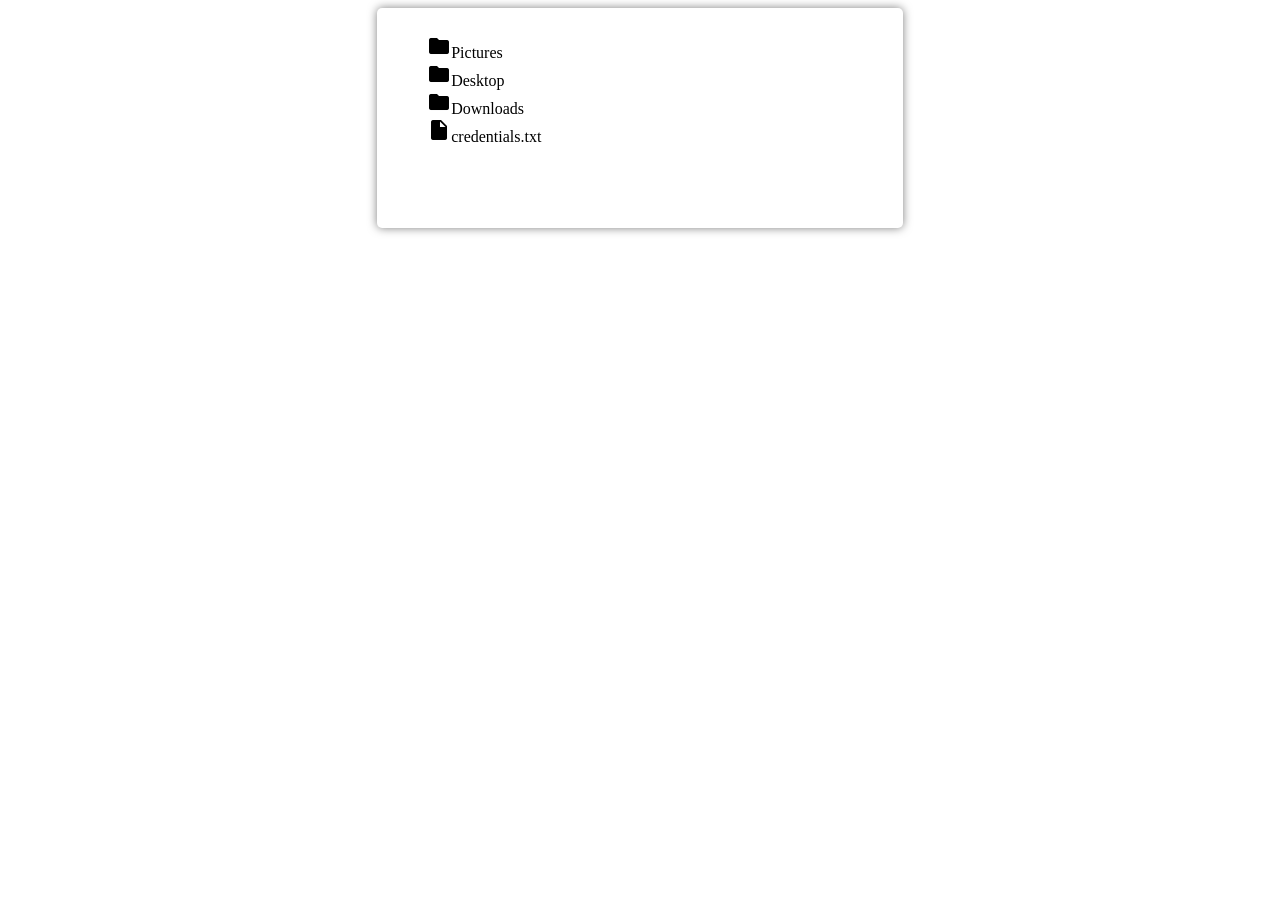
<file: HomeWork11/index.html>
<!-- DO NOT MODIFY THIS FILE -->
<!DOCTYPE html>
<html lang="en">
<head>
  <meta charset="UTF-8">
  <title>Homework 11 - DOM</title>
  <link rel="stylesheet" href="material-icons/material-icons.css">
  <link rel="stylesheet" href="styles.css">
</head>
<body>
  <div id="root"></div>

  <script src="./app.js"></script>
</body>
</html>
</file>
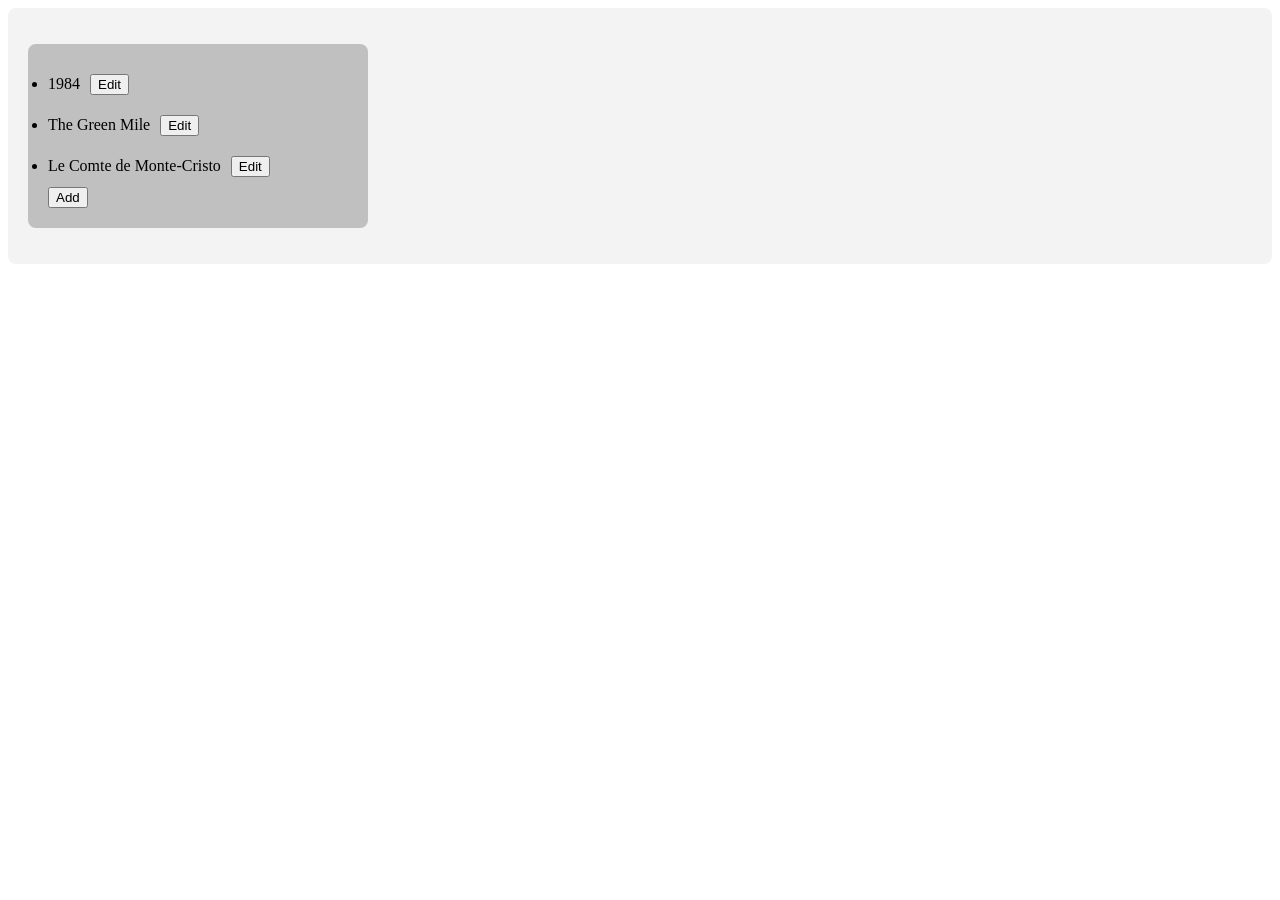
<file: HomeWork12/index.html>
<!doctype html>
<html lang="en">
  <head>
    <meta charset="UTF-8" />
    <title>Homework 12 - BOM</title>
    <link rel="stylesheet" href="styles.css" />
  </head>
  <body>
    <div id="root"></div>
    <script src="./books.js"></script>
    <script src="./app.js"></script>
  </body>
</html>
</file>
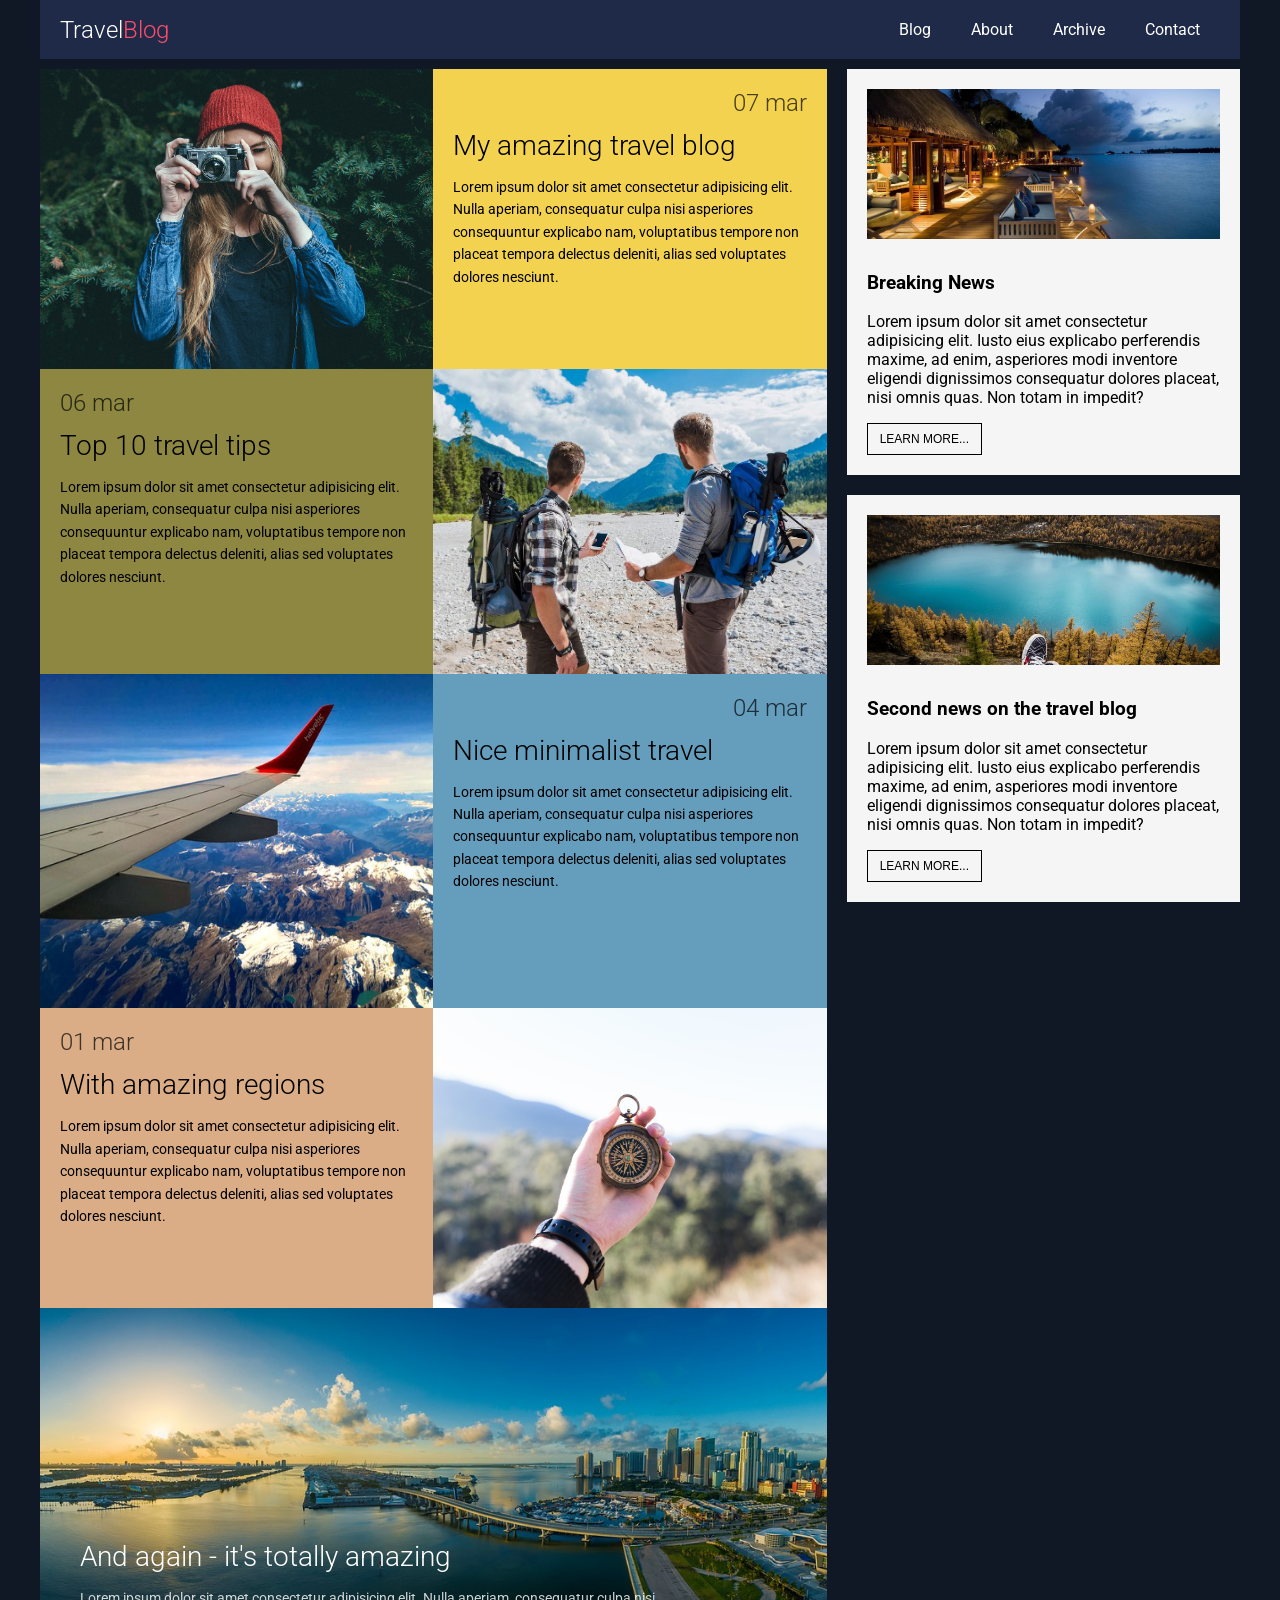
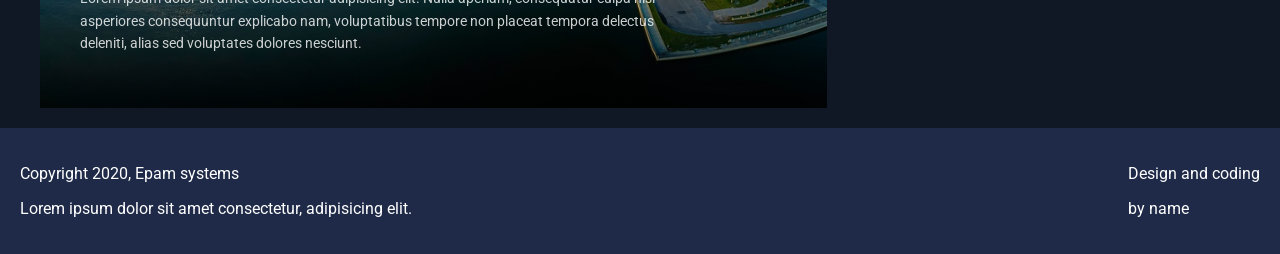
<file: HomeWork3/index.html>
<!doctype html>
<html lang="en">
  <head>
    <meta charset="UTF-8" />
    <meta name="viewport" content="width=device-width, initial-scale=1.0" />
    <meta http-equiv="X-UA-Compatible" content="ie=edge" />
    <link rel="stylesheet" href="./css/styles.css" />
    <link
      href="https://fonts.googleapis.com/css?family=Roboto:400,100,300,700&subset=latin,latin-ext"
      rel="stylesheet"
      type="text/css"
    />
    <title>Responsive</title>
  </head>
  <body>
    <header class="header">
      <div class="burger">☰</div>
      
      <div class="header-inner">
        <div class="logo">
          <span class="logo-light">Travel</span><span class="logo-accent">Blog</span>
        </div>

        <nav class="menu">
          <a href="#">Blog</a>
          <a href="#">About</a>
          <a href="#">Archive</a>
          <a href="#">Contact</a>
        </nav>

      </div>
    </header>

    <main class="container">
      <section class="posts">

        <div class="post">
          <div class="post__image">
            <img src="./img/post1.jpg" alt="travel photo">
          </div>

          <div class="post__content">
            <h2>My amazing travel blog</h2>
            <p>Lorem ipsum dolor sit amet consectetur adipisicing elit. Nulla aperiam, consequatur culpa nisi asperiores consequuntur explicabo nam, voluptatibus tempore non placeat tempora delectus deleniti, alias sed voluptates dolores nesciunt.</p>
            <span class="date">07 mar</span>
          </div>
        </div>

        <div class="post">
          <div class="post__image">
            <img src="./img/post2.jpg" alt="travel photo">
          </div>

          <div class="post__content">
            <h2>Top 10 travel tips</h2>
            <p>Lorem ipsum dolor sit amet consectetur adipisicing elit. Nulla aperiam, consequatur culpa nisi asperiores consequuntur explicabo nam, voluptatibus tempore non placeat tempora delectus deleniti, alias sed voluptates dolores nesciunt.</p>
            <span class="date">06 mar</span>
          </div>
        </div>

        <div class="post">
          <div class="post__image">
            <img src="./img/post3.jpg" alt="travel photo">
          </div>

          <div class="post__content">
            <h2>Nice minimalist travel</h2>
            <p>Lorem ipsum dolor sit amet consectetur adipisicing elit. Nulla aperiam, consequatur culpa nisi asperiores consequuntur explicabo nam, voluptatibus tempore non placeat tempora delectus deleniti, alias sed voluptates dolores nesciunt.</p>
            <span class="date">04 mar</span>
          </div>
        </div>

        <div class="post">
          <div class="post__image">
            <img src="./img/post4.jpg" alt="travel photo">
          </div>

          <div class="post__content">
            <h2>With amazing regions</h2>
            <p>Lorem ipsum dolor sit amet consectetur adipisicing elit. Nulla aperiam, consequatur culpa nisi asperiores consequuntur explicabo nam, voluptatibus tempore non placeat tempora delectus deleniti, alias sed voluptates dolores nesciunt.</p>
            <span class="date">01 mar</span>
          </div>
        </div>

        <div class="post">
          <div class="post__image">
            <img src="./img/post5.jpg" alt="travel photo">
          </div>

          <div class="post__content">
            <h2>And again - it's totally amazing</h2>
            <p>Lorem ipsum dolor sit amet consectetur adipisicing elit. Nulla aperiam, consequatur culpa nisi asperiores consequuntur explicabo nam, voluptatibus tempore non placeat tempora delectus deleniti, alias sed voluptates dolores nesciunt.</p>
          </div>
        </div>
      </section>

      <aside class="sidebar">
        <div class="news">
          <img src="./img/news1.jpg" alt="news photo">
          <h3>Breaking News</h3>
          <p>Lorem ipsum dolor sit amet consectetur adipisicing elit. Iusto eius explicabo perferendis maxime, ad enim, asperiores modi inventore eligendi dignissimos consequatur dolores placeat, nisi omnis quas. Non totam in impedit?</p>
          <button>Learn more...</button>
        </div>

        <div class="news">
          <img src="./img/news2.jpg" alt="news photo">
          <h3>Second news on the travel blog</h3>
          <p>Lorem ipsum dolor sit amet consectetur adipisicing elit. Iusto eius explicabo perferendis maxime, ad enim, asperiores modi inventore eligendi dignissimos consequatur dolores placeat, nisi omnis quas. Non totam in impedit?</p>
          <button>Learn more...</button>
        </div>
      </aside>

    </main>

    <footer class="footer">
      <div class="footer__left">
        <p>Copyright 2020, Epam systems</p>
        <p>Lorem ipsum dolor sit amet consectetur, adipisicing elit.</p>
      </div>

      <div class="footer__right">
        <p>Design and coding</p>
        <p>by name</p>
      </div>
    </footer>
  </body>
</html>
</file>
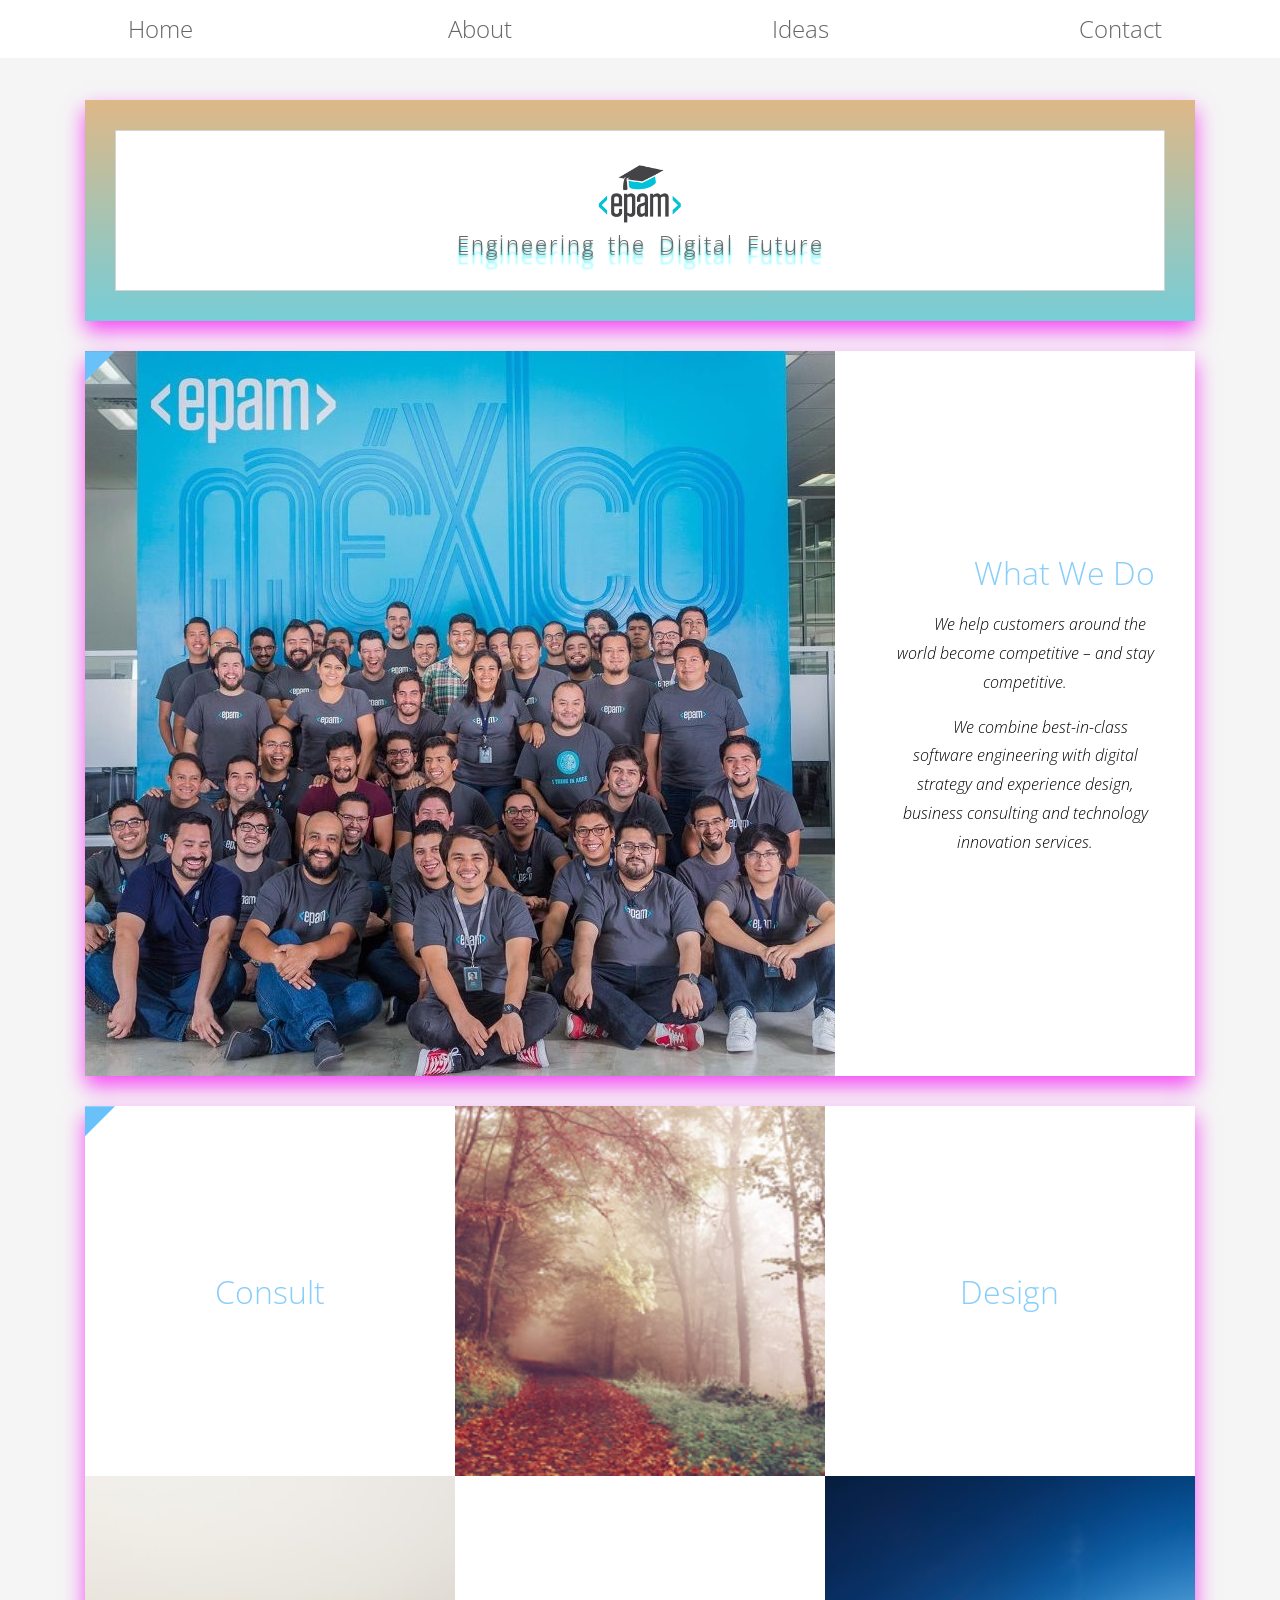
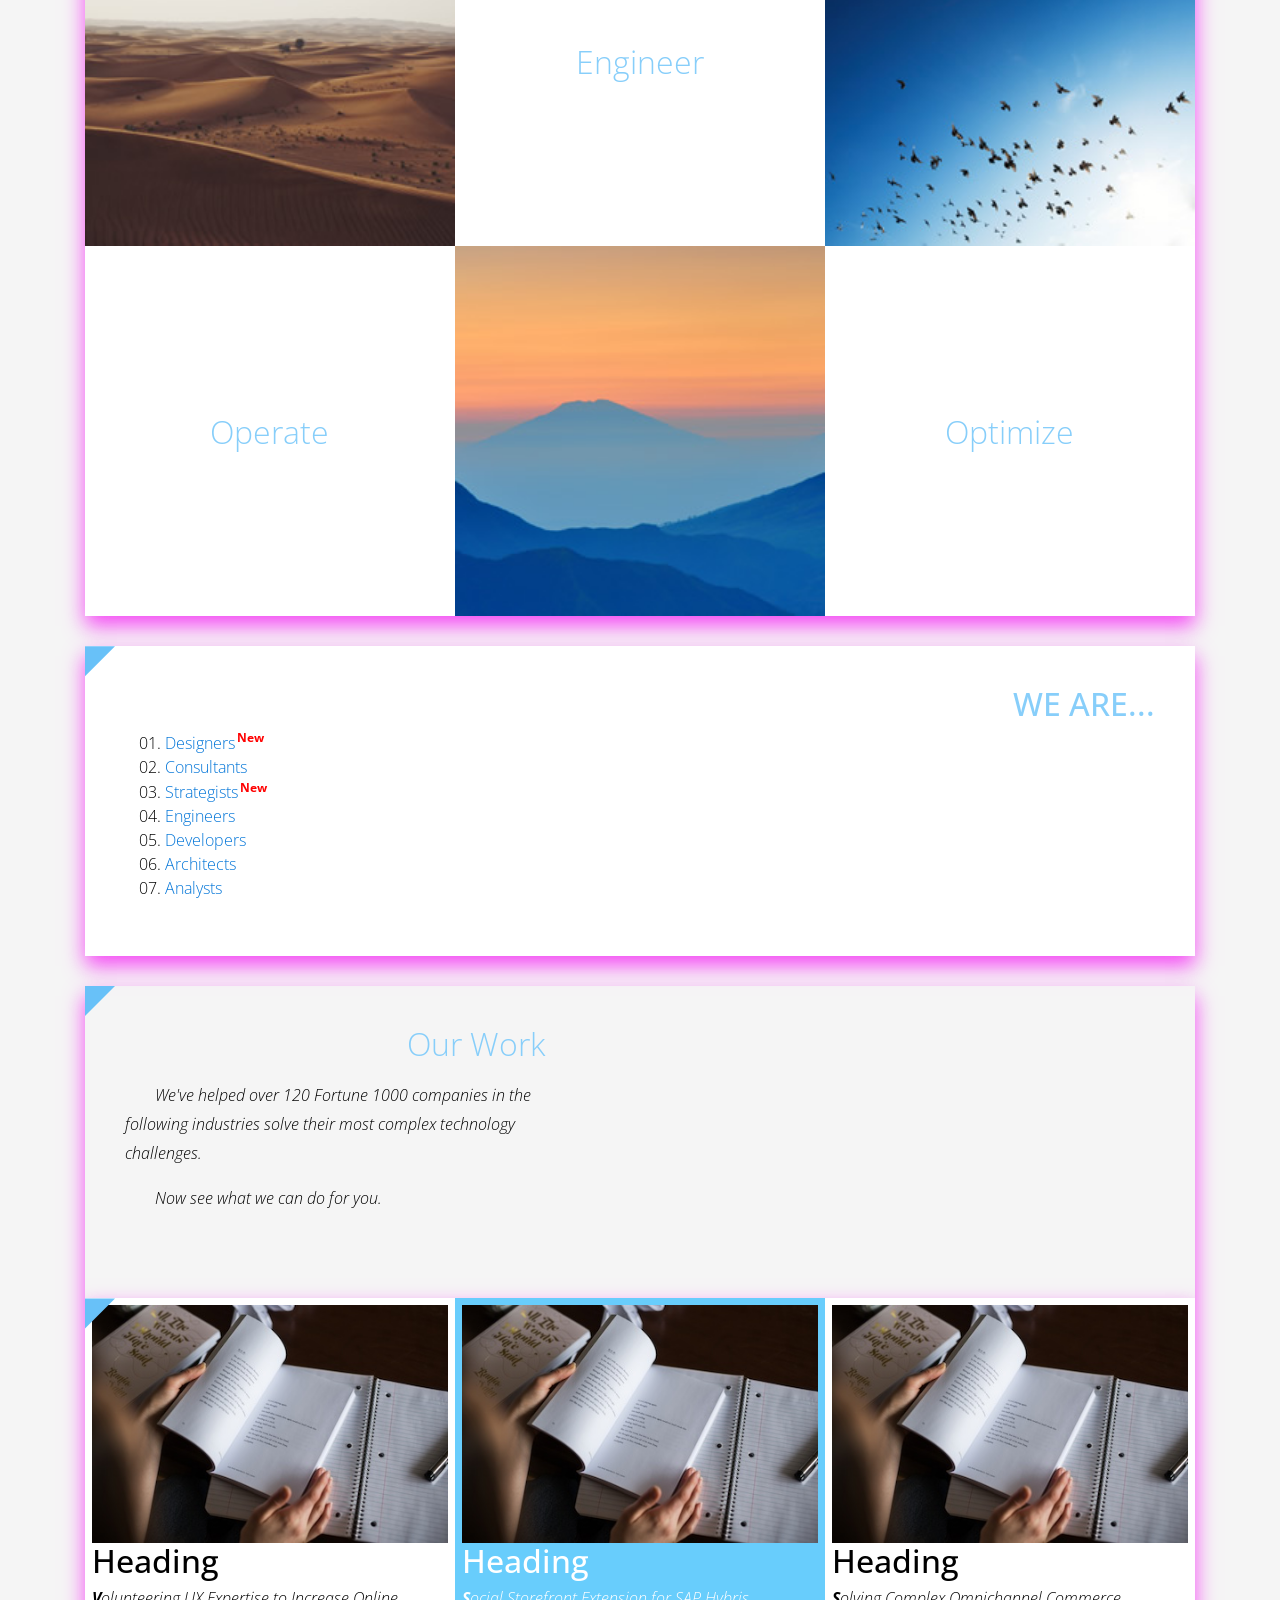
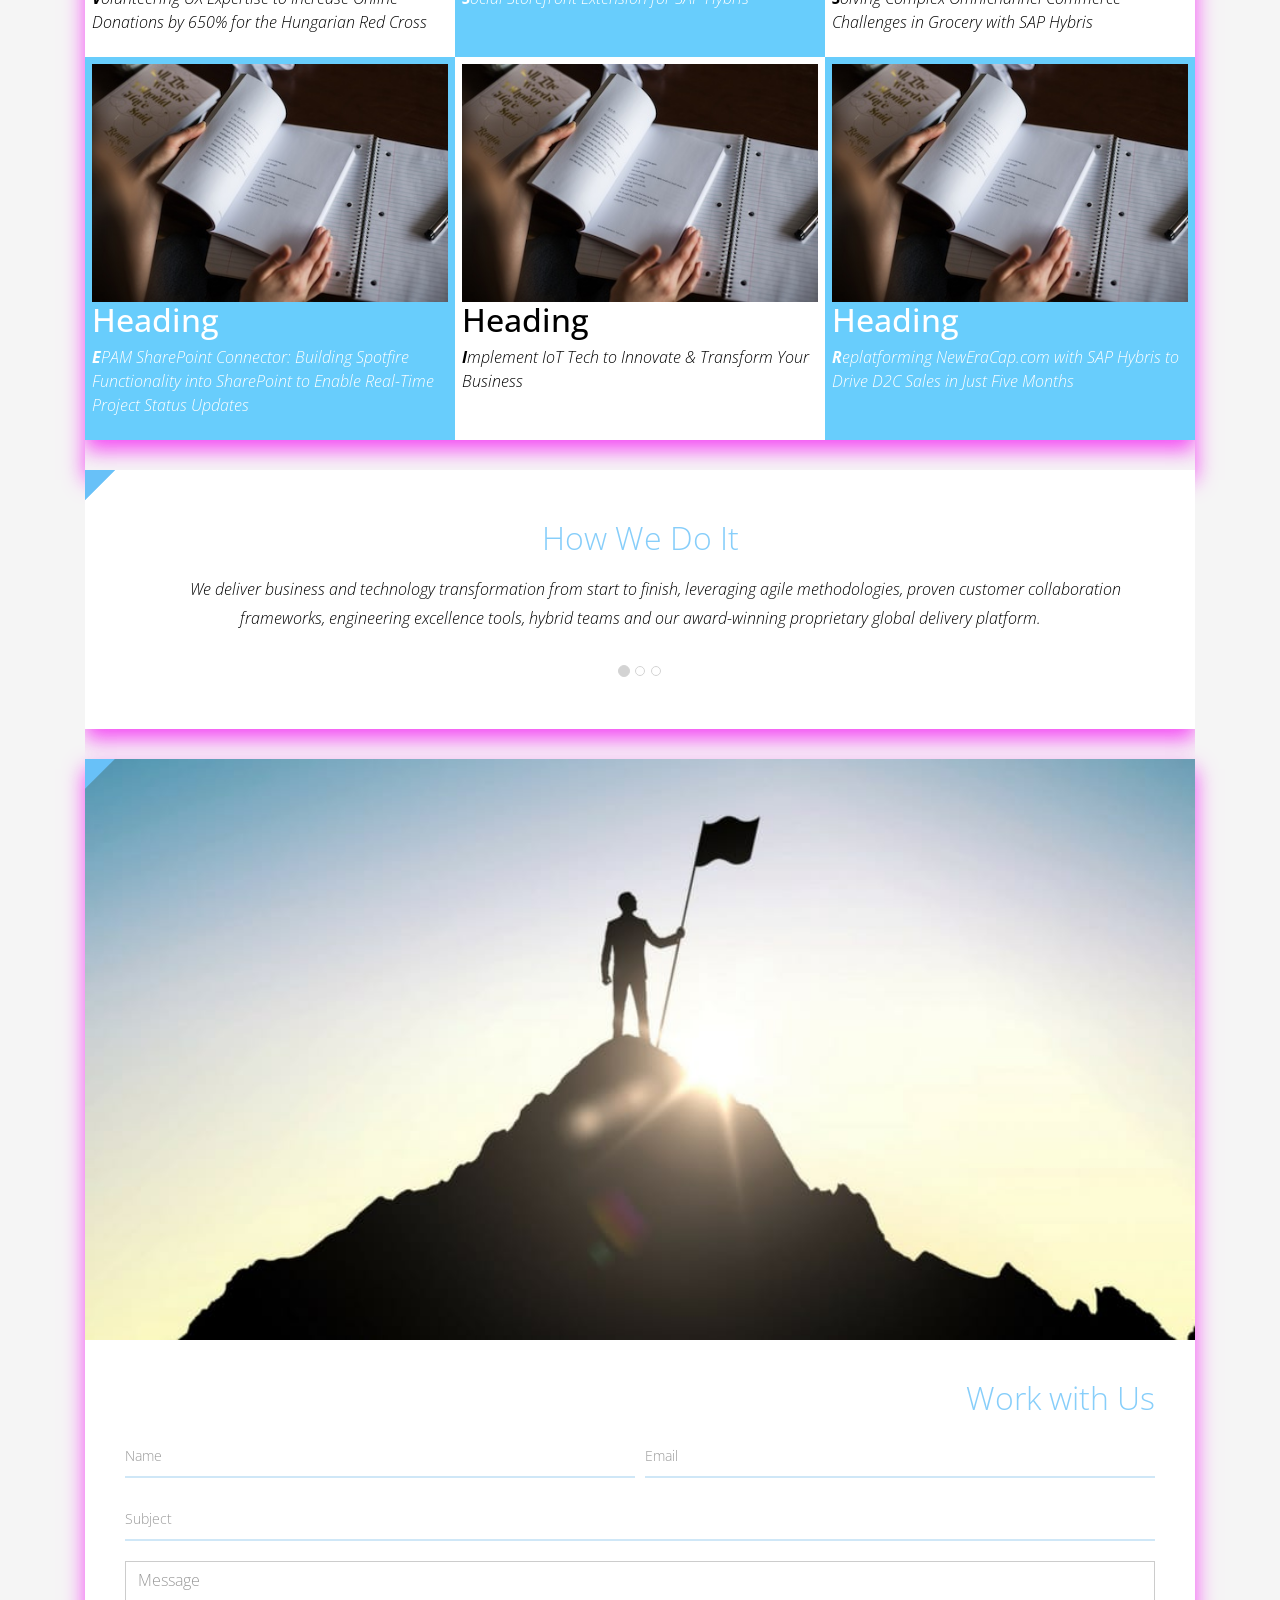
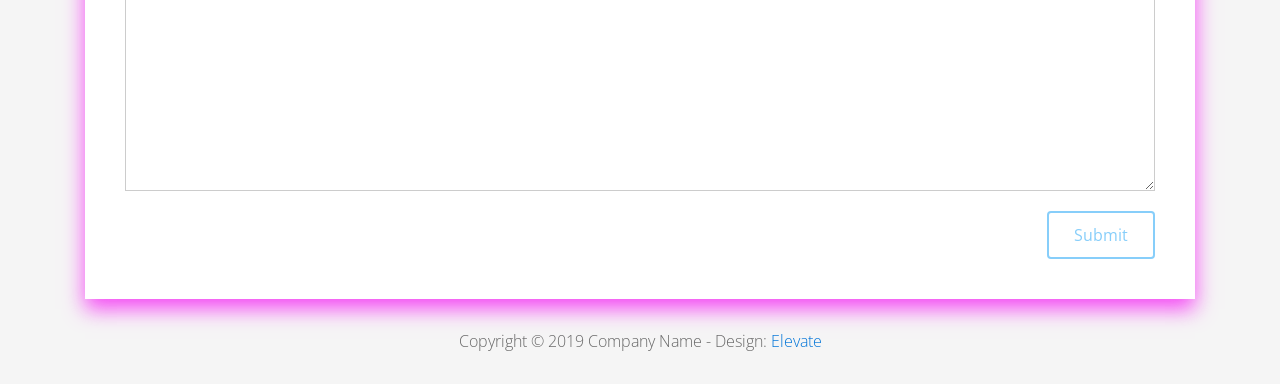
<file: HomeWokr2/homework/index.html>
<!DOCTYPE html>
<html lang="en">
<head>
  <meta charset="utf-8">
  <meta http-equiv="X-UA-Compatible" content="IE=edge">
  <meta name="viewport" content="width=device-width, initial-scale=1">

  <title>CSS Basics HW</title>



  <!-- load stylesheets -->
  <link rel="stylesheet" href="http://fonts.googleapis.com/css?family=Open+Sans:300,400">
  <!-- Google web font "Open Sans" -->
  <link rel="stylesheet" href="css/bootstrap.min.css">
  <!-- Bootstrap style -->
  <link rel="stylesheet" href="css/general.css">
  <link rel="stylesheet" href="css/style.css">
  <!-- Templatemo style -->
</head>

<body>
<div class="container">

  <div class="tm-sidebar">
    <nav class="tm-main-nav">
      <ul>
        <li class="tm-nav-item"><a href="#home" class="tm-nav-item-link">Home</a></li>
        <li class="tm-nav-item"><a href="#about" class="tm-nav-item-link">About</a></li>
        <li class="tm-nav-item"><a href="#ideas" class="tm-nav-item-link">Ideas</a></li>
        <li class="tm-nav-item"><a href="#contact" class="tm-nav-item-link">Contact</a></li>
      </ul>
    </nav>
  </div>

  <div class="tm-main-content">

    <div id="home" class="tm-content-box tm-content-header margin-b-10">
      <div class="tm-banner">
        <div class="tm-banner-inner">
          <img src="img/epam_logo.png" width="100" alt="">
          <p class="tm-banner-text">Engineering the Digital Future</p>
        </div>
      </div>
    </div>

    <section>
      <div class="tm-content-box flex-2-col">

        <div class="padding-medium flex-item tm-team-description-container flex-item">
          <h2 class="tm-section-title">What We Do</h2>
          <p class="tm-section-description">We help customers around the world become competitive – and stay competitive.</p>
          <p class="tm-section-description"> We combine best-in-class software engineering with digital strategy and experience design, business consulting and technology innovation services.</p>
        </div>
        <div class="flex-item tm-team-img">
          <img src="img/epam-mexico.jpg" alt="epam-mexico">
        </div>

      </div>

      <div id="about" class="tm-content-box">

        <ul class="boxes gallery-container">
          <li class="box box-bg">
            <h2 class="tm-section-title tm-section-title-box tm-box-bg-title">Consult</h2>
          </li>
          <li class="box">
            <a href="img/idea-large-01.jpg">
              <img src="img/idea-01.jpg" alt="Image" class="img-fluid thumbnail box-img">
            </a>
          </li>
          <li class="box box-bg">
            <h2 class="tm-section-title tm-section-title-box tm-box-bg-title">Design</h2>
          </li>
          <li class="box">
            <a href="img/idea-large-02.jpg">
              <img src="img/idea-02.jpg" alt="Image" class="img-fluid thumbnail box-img">
            </a>
          </li>
          <li class="box box-bg">
            <h2 class="tm-section-title tm-section-title-box tm-box-bg-title">Engineer</h2>
          </li>
          <li class="box">
            <a href="img/idea-large-03.jpg">
              <img src="img/idea-03.jpg" alt="Image" class="img-fluid thumbnail box-img">
            </a>
          </li>
          <li class="box box-bg">
            <h2 class="tm-section-title tm-section-title-box tm-box-bg-title">Operate</h2>
          </li>
          <li class="box">
            <a href="img/idea-large-04.jpg">
              <img src="img/idea-04.jpg" alt="Image" class="img-fluid thumbnail box-img">
            </a>
          </li>
          <li class="box box-bg">
            <h2 class="tm-section-title tm-section-title-box tm-box-bg-title">Optimize</h2>
          </li>
        </ul>

      </div>

    </section>

    <!-- slider -->
    <section class="heading tm-content-box">
      <div class="padding-medium">
        <h2> WE ARE...</h2>
        <ol>
          <li><a href="index.html" class="text">Designers</a></li>
          <li><a href="index.html">Consultants</a></li>
          <li><a href="#" class="text">Strategists</a></li>
          <li><a href="#">Engineers</a></li>
          <li><a href="#">Developers</a></li>
          <li><a href="#">Architects</a></li>
          <li><a href="#">Analysts</a></li>
        </ol>
      </div>
    </section>

    <section class="blocks">
      <div class="padding-medium flex-item tm-team-description-container">
        <h2 class="tm-section-title">Our Work</h2>
        <p class="tm-section-description">We've helped over 120 Fortune 1000 companies in the following industries solve their most complex technology challenges. </p>
        <p class="tm-section-description"> Now see what we can do for you.</p>
      </div>
      <div class="tm-content-box flex-2-col">
      </div>
      <div  class="tm-content-box">
        <ul class="boxes gallery-container">
          <li class="box box-work">
            <img src="img/study.jpeg" alt="Image" class="img-fluid">
            <div>
              <h2>Heading</h2>
              <p>Volunteering UX Expertise to Increase Online Donations by 650% for the Hungarian Red Cross</p>
            </div>
          </li>
          <li class="box box-work">
            <img src="img/study.jpeg" alt="Image" class="img-fluid">
            <div>
              <h2>Heading</h2>
              <p>Social Storefront Extension for SAP Hybris</p>
            </div>
          </li>
          <li class="box box-work">
            <img src="img/study.jpeg" alt="Image" class="img-fluid">
            <div>
              <h2>Heading</h2>
              <p>Solving Complex Omnichannel Commerce Challenges in Grocery with SAP Hybris</p>
            </div>
          </li>
          <li class="box box-work">
            <img src="img/study.jpeg" alt="Image" class="img-fluid">
            <div>
              <h2>Heading</h2>
              <p>EPAM SharePoint Connector: Building Spotfire Functionality into SharePoint to Enable Real-Time Project Status Updates</p>
            </div>
          </li>
          <li class="box box-work">
            <img src="img/study.jpeg" alt="Image" class="img-fluid">
            <div>
              <h2>Heading</h2>
              <p>Implement IoT Tech to Innovate &amp; Transform Your Business</p>
            </div>
          </li>
          <li class="box box-work">
            <img src="img/study.jpeg" alt="Image" class="img-fluid">
            <div>
              <h2>Heading</h2>
              <p>Replatforming NewEraCap.com with SAP Hybris to Drive D2C Sales in Just Five Months</p>
            </div>
          </li>
        </ul>

      </div>
    </section>

    <section id="ideas">
      <div id="tmCarousel" class="carousel slide tm-content-box" data-ride="carousel">

        <ol class="carousel-indicators">
          <li data-target="#tmCarousel" data-slide-to="0" class="active"></li>
          <li data-target="#tmCarousel" data-slide-to="1" class=""></li>
          <li data-target="#tmCarousel" data-slide-to="2" class=""></li>
        </ol>

        <div class="carousel-inner" role="listbox">

          <div class="carousel-item active">
            <div class="carousel-content">
              <div class="flex-item">
                <h2 class="tm-section-title">How We Do It</h2>
                <p class="tm-section-description carousel-description">We deliver business and technology transformation from start to finish, leveraging agile methodologies, proven customer collaboration frameworks, engineering excellence tools, hybrid teams and our award-winning proprietary global delivery platform.</p>
              </div>
            </div>
          </div>

          <div class="carousel-item">
            <div class="carousel-content">
              <div class="flex-item">
                <h2 class="tm-section-title">Our Clients</h2>
                <p class="tm-section-description carousel-description">Lorem ipsum dolor sit amet,
                  consectetur adipiscing elit. Quisque vel nisi pharetra nibh varius pharetra ac
                  sagittis nisi. Etiam pharetra vestibulum hendrerit. Pellentesque interdum metus
                  sed massa rutrum.</p>
              </div>
            </div>
          </div>

          <div class="carousel-item">
            <div class="carousel-content">
              <div class="flex-item">
                <h2 class="tm-section-title">Our Projects</h2>
                <p class="tm-section-description carousel-description">Donec ex libero, fringilla
                  vitae purus sit amet, rhoncus pharetra lorem. Pellentesque id sem id lacus
                  ultricies vehicula. Aliquam rutrum mi non. Pellentesque interdum metus sed massa
                  rutrum.</p>
              </div>
            </div>
          </div>

        </div>

      </div>
    </section>

    <section class="tm-content-box">
      <img src="img/contact-us.jpg" alt="Contact image" class="img-fluid img-contact-us">

      <div id="contact" class="padding-medium">
        <h2 class="tm-section-title">Work with Us</h2>
        <form action="#contact" method="get" class="contact-form">

          <div class="form-group col-xs-12 col-sm-12 col-md-6 col-lg-6 form-group-2-col-left">
            <input type="text" id="contact_name" name="contact_name" class="form-control"
                   placeholder="Name" required/>
          </div>
          <div class="form-group col-xs-12 col-sm-12 col-md-6 col-lg-6 form-group-2-col-right mandatory-field">
            <input type="email" id="contact_email" name="contact_email" class="form-control"
                   placeholder="Email" required/>
          </div>
          <div class="form-group">
            <input type="text" id="contact_subject" name="contact_subject" class="form-control"
                   placeholder="Subject" required/>
          </div>
          <div class="form-group">
            <textarea id="contact_message" name="contact_message" class="form-control" rows="9"
                      placeholder="Message" required></textarea>
          </div>

          <button type="submit" class="btn btn-primary submit-btn">Submit</button>

        </form>
      </div>
    </section>

    <footer class="tm-footer">
      <p class="text-xs-center">Copyright &copy; 2019 Company Name

        - Design: <a rel="nofollow" href="http://www.templatemo.com/tm-481-elevate"
                     target="_parent">Elevate</a></p>
    </footer>

  </div>

</div>

</body>
</html>
</file>
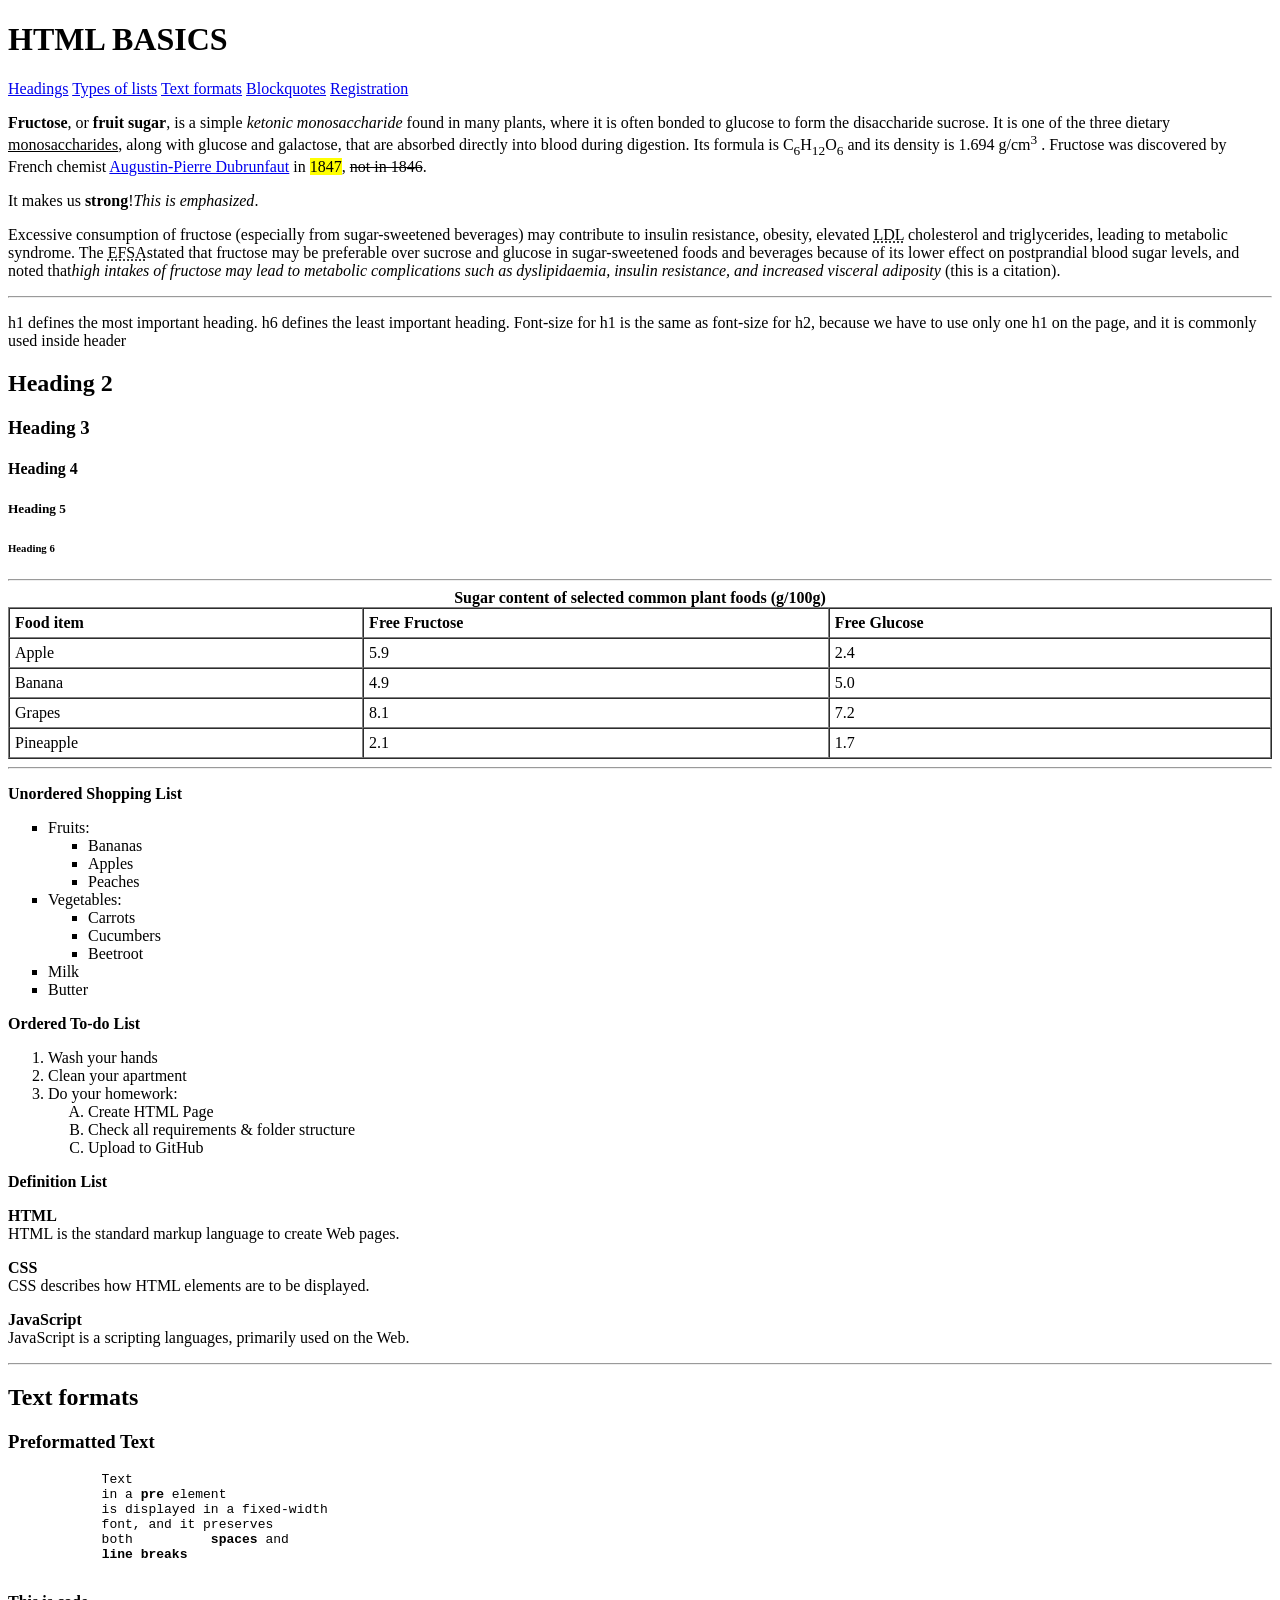
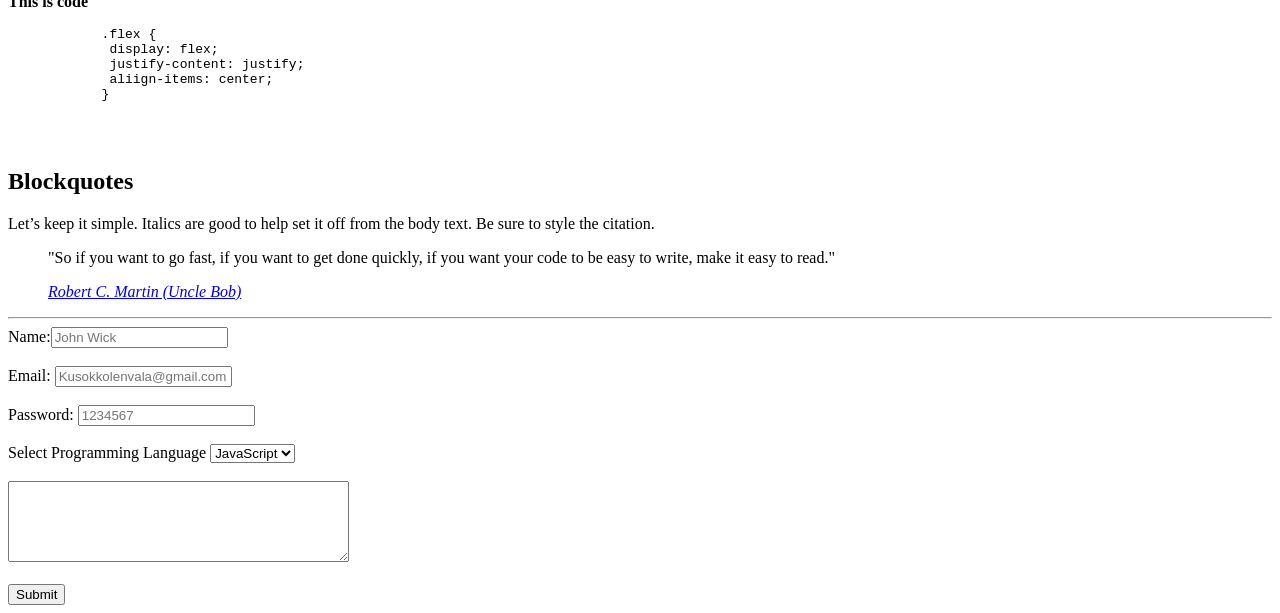
<file: HomeWork.html>
<!DOCTYPE html>
<html lang="en">
<head>
    <meta charset="UTF-8">
    <meta name="viewport" content="width=device-width, initial-scale=1.0">
    <title>Document</title>
</head>
<body>
    <H1><b>HTML BASICS</b></H1>
    <nav>
         <a href ="#Headings">Headings</a>
          <a href="#List">Types of lists</a> 
          <a href="#Text">Text formats</a>
          <a href="#Blockquotes">Blockquotes</a>
          <a href="#Registration">Registration</a>
        </nav>
    <main>
    <p>
        <strong>Fructose</strong>, or <strong>fruit sugar</strong>, is a simple <em>ketonic monosaccharide</em> found in many plants, where it is often bonded to glucose to form the disaccharide sucrose.
        It is one of the three dietary <u>monosaccharides</u>, along with glucose and galactose, that are absorbed directly into blood during digestion.
        Its formula is C<sub>6</sub>H<sub>12</sub>O<sub>6</sub> and its density is 1.694 g/cm<sup>3</sup> .
        Fructose was discovered by French chemist <a href="https://en.wikipedia.org/wiki/Augustin-Pierre_Dubrunfaut">Augustin-Pierre Dubrunfaut</a> in <mark>1847</mark>, <del>not in 1846</del>.
    </p>
    

    <p>
        It makes us <strong>strong</strong>!<em>This is emphasized</em>.
    </p>

    <p>
        Excessive consumption of fructose (especially from sugar-sweetened beverages) may contribute to insulin resistance, obesity, elevated <abbr title="Low-density lipoprotein">LDL</abbr> cholesterol and triglycerides, leading to metabolic syndrome.
        The <abbr title="European Food Safety Authority">EFSA</abbr>stated that fructose may be preferable over sucrose and glucose in sugar-sweetened foods and beverages because of its lower effect on postprandial blood sugar levels, and noted that<em>high intakes of fructose may lead to metabolic complications such as dyslipidaemia, insulin resistance, and increased visceral adiposity
        </em> (this is a citation).
    </p>
    <hr>
    <div id="Headings">
    <p>
        h1 defines the most important heading. h6 defines the least important heading. Font-size for h1 is the same as font-size for h2, because we have to use only one h1 on the page, and it is commonly used inside header
    </p>
    </div>
    <p>
            <h2>Heading 2</h2>

            <h3>Heading 3</h3>

            <h4>Heading 4</h4>

            <h5>Heading 5</h5>

            <h6>Heading 6</h6>
    </p>

    <hr>

    <table border="1" align="center" cellpadding="5" cellspacing="0" width="100%">
        <caption><strong>Sugar content of selected common plant foods (g/100g)</strong></caption>
        <thead>
            <tr align="left">
                <th>Food item</th>
                <th>Free Fructose</th>
                <th>Free Glucose</th>
            </tr>
        </thead>
        <tbody>
            <tr>
                <td>Apple</td>
                <td>5.9</td>
                <td>2.4</td>
            </tr>
            <tr>
                <td>Banana</td>
                <td>4.9</td>
                <td>5.0</td>
            </tr>
            <tr>
                <td>Grapes</td>
                <td>8.1</td>
                <td>7.2</td>
            </tr>
            <tr>
                <td>Pineapple</td>
                <td>2.1</td>
                <td>1.7</td>
            </tr>
        </tbody>
    </table>
    <hr>
    <div id="List">
    <p><strong>Unordered Shopping List</strong></p>
    <ul type="square">
        <li>Fruits:
            <ul type="square">
                <li>Bananas</li>
                <li>Apples</li>
                <li>Peaches</li>
            </ul>
        </li>
        <li>Vegetables:
            <ul type="square">
                <li>Carrots</li>
                <li>Cucumbers</li>
                <li>Beetroot</li>
            </ul>
        </li>
        <li>Milk</li>
        <li>Butter</li>
    </ul>
    </div>
    <p><strong>Ordered To-do List</strong></p>
    <ol>
        <li>Wash your hands</li>
        <li>Clean your apartment</li>
        <li>Do your homework:
            <ol type="A">
                <li>Create HTML Page</li>
                <li>Check all requirements & folder structure</li>
                <li>Upload to GitHub</li>
            </ol>
        </li>
    </ol>
    <p><strong>Definition List</strong></p>
    <p><strong>HTML</strong><br>HTML is the standard markup language to create Web pages.</p>
    <p><strong>CSS</strong><br>CSS describes how HTML elements are to be displayed.</p>
    <p><strong>JavaScript</strong><br>JavaScript is a scripting languages, primarily used on the Web.</p>
    <hr>
    <div id="Text">
    <h2>Text formats</h2>
    </div>
    <h3>Preformatted Text</h3>
    <pre>
            Text
            in a <strong>pre</strong> element
            is displayed in a fixed-width
            font, and it preserves
            both          <strong>spaces</strong> and
            <strong>line breaks</strong>
    </pre>

    <p><strong>This is code</strong></p>
    <code>
        <pre>
            .flex {
             display: flex;
             justify-content: justify;
             aliign-items: center;
            }
        </pre>
    </code>
    <br>
    <div id="Blockquotes">
    <h2>Blockquotes</h2>
    </div>
    <p>Let’s keep it simple. Italics are good to help set it off from the body text. Be sure to style the citation.</p>
    <blockquote>
        <p>"So if you want to go fast, if you want to get done quickly, if you want your code to be easy to write, make it easy to read."</p>
     <cite><a href="https://uk.wikipedia.org/wiki/%D0%A0%D0%BE%D0%B1%D0%B5%D1%80%D1%82_%D0%9C%D0%B0%D1%80%D1%82%D1%96%D0%BD">Robert C. Martin (Uncle Bob)</a></cite>
    </blockquote>
    </main>

    <hr>
    <div id="Registration">
    <form action="/HouseWork.html">
        <label>Name:<input type="text" placeholder="John Wick"></label>
    </form>
    </div>

    <br>

    <form action="/HouseWork.html">
        <label for="Email">Email:</label>
        <input type="email" id="Email" placeholder="Kusokkolenvala@gmail.com">
    </form>

    <br>

    <form action="/HouseWork.html">
        <label for="Password">Password:</label>
        <input type="text" id="Password" placeholder="1234567">
    </form>

    <br>
    
    <form action="/HouseWork.html">
        <label for="Select Programming Language">Select Programming Language</label>
        <select>
            <option>JavaScript</option>
            <option>.Net</option>
            <option>Java</option>
        </select>
    </form>

    <br>

    <form>
        <textarea rows="5" cols="40" title="Please, enter your message"></textarea>
    </form>

    <br>

    <form>
        <button>Submit</button>
    </form>


</body>
</html>
</file>
<file: HomeWork11/material-icons/material-icons.css>
@font-face {
  font-family: 'Material Icons';
  font-style: normal;
  font-weight: 400;
  src: url(MaterialIcons-Regular.eot); /* For IE6-8 */
  src: local('Material Icons'),
       local('MaterialIcons-Regular'),
       url(MaterialIcons-Regular.woff2) format('woff2'),
       url(MaterialIcons-Regular.woff) format('woff'),
       url(MaterialIcons-Regular.ttf) format('truetype');
}

.material-icons {
  font-family: 'Material Icons';
  font-weight: normal;
  font-style: normal;
  font-size: 24px;  /* Preferred icon size */
  display: inline-block;
  line-height: 1;
  text-transform: none;
  letter-spacing: normal;
  word-wrap: normal;
  white-space: nowrap;
  direction: ltr;

  /* Support for all WebKit browsers. */
  -webkit-font-smoothing: antialiased;
  /* Support for Safari and Chrome. */
  text-rendering: optimizeLegibility;

  /* Support for Firefox. */
  -moz-osx-font-smoothing: grayscale;

  /* Support for IE. */
  font-feature-settings: 'liga';
}
</file>
<file: HomeWork11/styles.css>
#root{
    box-shadow: 0 0 10px rgba(0,0,0,0.5);
    margin: 0 auto;
    width:40%;
    min-height: 200px;
    border-radius: 5px;
    padding: 10px;
}
ul{
    list-style-type: none;
}
.icon, .title{
    display: inline-block;
    vertical-align: middle;
}
.iconAndtitle:hover{
    background: lightgray;
    cursor: pointer;
}
.container{
    display: none;
    padding: 0px;
}
.menu {
    position: absolute;
    width: 100px;
    padding: 2px;
    margin: 0;
    border: 1px solid #bbb;
    background: #eee;
    background: -webkit-linear-gradient(to bottom, #fff 0%, #e5e5e5 100px, #e5e5e5 100%);
    background: linear-gradient(to bottom, #fff 0%, #e5e5e5 100px, #e5e5e5 100%);
    z-index: 100;
    border-radius: 3px;
    box-shadow: 1px 1px 4px rgba(0,0,0,.2);
    opacity: 0;
    -webkit-transform: translate(0, 15px) scale(.95);
    transform: translate(0, 15px) scale(.95);
    transition: transform 0.1s ease-out, opacity 0.1s ease-out;
    pointer-events: none;
}
.menu-item {
    display: block;
    position: relative;
    margin: 0;
    padding: 0;
    white-space: nowrap;
}
.menu-btn {
    background: none;
    line-height: normal;
    overflow: visible;
    -webkit-user-select: none;
    -moz-user-select: none;
    -ms-user-select: none;
    display: block;
    width: 100%;
    color: #444;
    font-family: 'Roboto', sans-serif;
    font-size: 13px;
    text-align: left;
    cursor: pointer;
    border: 1px solid transparent;
    white-space: nowrap;
    padding: 6px 8px;
    border-radius: 3px;
}
.menu-btn::-moz-focus-inner,
.menu-btn::-moz-focus-inner {
    border: 0;
    padding: 0;
}
.menu-btn .fa {
    position: absolute;
    left: 8px;
    top: 50%;
    -webkit-transform: translateY(-50%);
    transform: translateY(-50%);
}
.menu-item:hover > .menu-btn {
    color: #fff;
    outline: none;
    background-color: #2E3940;
    background: -webkit-linear-gradient(to bottom, #5D6D79, #2E3940);
    background: linear-gradient(to bottom, #5D6D79, #2E3940);
    border: 1px solid #2E3940;
}
.menu-item.disabled {
    opacity: .5;
    pointer-events: none;
}
.menu-item.disabled .menu-btn {
    cursor: default;
}
.menu .menu {
    top: 4px;
    left: 99%;
}
.show-menu,
.menu-item:hover > .menu {
    opacity: 1;
    -webkit-transform: translate(0, 0) scale(1);
    transform: translate(0, 0) scale(1);
    pointer-events: auto;
}
.menu-item:hover > .menu {
    -webkit-transition-delay: 100ms;
    transition-delay: 300ms;
}

.selected {
  background-color: lightgray;
}
</file>
<file: HomeWork12/styles.css>
.container{
    display: flex;
    gap: 30px;
    padding: 20px;
    background: #f3f3f3;
    border-radius: 8px;
}

.book-list{
    flex-shrink: 0;
    width: 300px;
    padding: 20px;
    background: #c0c0c0;
    border-radius: 8px;
}

.book-image{
    width: 220px;
    height: auto;
}

.general-form{
    display: flex;
    flex-direction: column;
    gap: 10px;
}

.edit-button{
    margin: 10px;
}
</file>
<file: HomeWork3/css/styles.css>
body {
    margin: 0;
    font-family: 'Roboto', sans-serif;
    background-color: #101725;
    overflow-x: hidden;
}

* {
    box-sizing: border-box;
}

.header {
    background: #1e2a47;
    max-width: 1200px;
    margin: 0 auto;
}

.header-inner {
    padding: 0 20px;
    display: flex;
    justify-content: space-between;
    align-items: center;
}
.logo {
    font-size: 24px;
    font-weight: 300;
}

.logo-light {
    color: #fff;
}
.logo-accent {
    color:#ff4c6d;
}

.menu {
    display: flex;
}

.menu a {
    display: block;
    position: relative;
    text-decoration: none;
    color: #fff;
    padding:20px;
    transition: 0.3s;
    z-index: 1;
}

.menu a::after {
    content: "";
    position: absolute;
    inset: 0;
    top: 0;
    left: 0;
    right: 0;
    width: 100%;
    height: 100%;
    background:rgba(255,255,255,0.15);
    opacity: 0;
    transition: 0.3s;
    z-index: -1;
}

.menu a:hover::after {
    opacity: 1;
}

.burger {
    display: none;
    font-size: 24px;
    cursor: pointer;
}

.container {
    max-width: 1200px;
    margin: 10px auto;
    display: grid;
    grid-template-columns: 2fr 1fr;
    gap: 20px;
}

.post {
    display: flex;
    min-height: 300px;
}

.post:hover {
    transform: scale(1.01);
}

.post:nth-child(even) {
    flex-direction: row-reverse;
}

.post__image {
    position: relative;
    overflow: hidden;
}

.post__image::after {
    content: "";
    position: absolute;
    inset: 0;
    top: 0;
    left: 0;
    right: 0;
    width: 100%;
    height: 100%;
    background: rgba(255, 200, 0, 0.25);
    opacity: 0;
    transition: 0.3s;
}

.post:hover .post__image::after {
    opacity: 1;
}

.post:last-child {
    position: relative;
    height: 400px;
}

.post:last-child {
    display: block;
    margin-bottom: 0;
}

.post:nth-child(even) .date {
    left: 20px;
    right: auto;
}

.post:last-child .post__image {
    height: 100%;
    width: 100%;
}

.post:last-child .post__image img {
    height: 100%;
    width: 100%;
    object-fit: cover;
}

.post:last-child h2 {
    font-size: 28px;
    margin-bottom: 10px;
}

.post:last-child p {
    opacity: 0.8;
    max-width: 600px;
}

.post:last-child .post__content {
    position: absolute;
    bottom: 0;
    left: 0;
    padding: 40px;
    width: 100%;
    box-sizing: border-box;
    color: #fff;
    background: linear-gradient(
        to top,
        rgba(0,0,0,0.7),
        rgba(0,0,0,0.2),
        transparent
    )
}

.post:nth-child(1) .post__content {
    background-color: #f3d250;
}

.post:nth-child(2) .post__content {
    background-color: #8d8741;
}

.post:nth-child(3) .post__content {
    background-color: #659dbd;
}

.post:nth-child(4) .post__content {
    background-color: #daad86;
}

.post__image, .post__content {
    flex: 0 0 50%;
    width: 50%;
}

.post__image img {
    width: 100%;
    height: 100%;
    object-fit: cover;
}

.post__content {
    position: relative;
    padding: 20px;
    padding-top: 60px;
    
}

.post__content h2 {
    margin: 0 0 10px;
    font-weight: 300;
    font-size: 28px;
}

.post__content p {
    font-size: 14px;
    line-height: 1.6;
}

.posts {
    display: flex;
    flex-direction: column;
}

.date {
    position: absolute;
    top: 20px;
    right: 20px;
    font-size: 24px;
    font-weight: 300;
    opacity: 0.7;
}

.sidebar {
    display: flex;
    flex-direction: column;
    gap: 20px;
}

.news {
    padding: 20px;
    background-color: #f5f5f5;
    transition: 0.3s;
}

.news img {
    width: 100%;
    height: 150px;
    object-fit: cover;
    margin-bottom: 10px;
}
.news:hover {
    transform: translateY(-5px);
}

.news button {
    position: relative;
    border: 2px solid #000;
    background: none;
    padding: 5px 10px;

    font-size: 12px;
    text-transform: uppercase;
    cursor: pointer;
}

.post:hover img {
    transform: scale(1.05);
}

.news button {
    border: 1px solid black; 
    background: none;
    padding: 8px 12px;
    font-size: 12px;
    cursor: pointer;

    transition: transform 0.2s ease, border 0.2s ease;
}

.news button:hover {
    border: 1px solid transparent; 
    border-bottom: 2px solid black; 
    transform: translateY(-2px); 
}

.news button {
    box-sizing: border-box;
}
.footer {
    display: flex;
    justify-content: space-between;
    padding: 20px;
    background: #1e2a47; 
    color: #fff;
    margin-top: 20px;
}

@media (max-width: 768px) {
   .post__content {
        padding: 15px;
    }

    h2 {
        font-size: 18px;
    }

    .header-inner {
        flex-direction: column;
        align-items: center;
    }

    .burger {
        display: block;
        margin-bottom: 10px;
        align-self: center;
        text-align: center;
        width: 100%;
    }

    .menu {
        display: none;
    }

    .post {
        flex-direction: column !important;
        order: 1;
        flex-direction: column;
    }

    .post__image, .post__content {
        width: 100%;
        max-width: 100%;
    }

    .post__content h2 {
        display: block;
        padding-top: 20px;
    }

    .date {
        display: block;
        margin-top: 10px;
        margin-left: 0;
        position: static;
    }

    .footer {
        display: block;
        text-align: center;
    }
}

@media (max-width: 480px) {
    .post__content {
        padding: 15px;
    }

    h2 {
        font-size: 18px;
    }

    .header-inner {
        flex-direction: column;
        align-items: center;
    }

    .burger {
        display: block;
        margin-bottom: 10px;
        align-self: center;
        text-align: center;
        width: 100%;
    }

    .menu {
        display: none;
    }

    .container {
        grid-template-columns: 1fr;
    }

    .sidebar {
        order: 2;
    }

    .post {
        flex-direction: column !important;
        order: 1;
        flex-direction: column;
    }

    .post__image, .post__content {
        width: 100%;
        max-width: 100%;
    }

    .post__content h2 {
        display: block;
        padding-top: 20px;
    }

    .date {
        display: block;
        margin-top: 10px;
        margin-left: 0;
        position: static;
    }

    .footer {
        display: block;
        text-align: center;
    }
}
</file>
<file: HomeWokr2/homework/css/general.css>
/* 

please don't edit this styles

*/

h2.tm-section-title {
    color: lightskyblue;
}

a:focus {
    color: #666;
    outline: 0
}

ul {
    padding: 0;
    margin: 0
}

body {
    background-color: #f5f5f5;
    color: #000;
    font-family: 'Open Sans', Helvetica, Arial, sans-serif;
    font-size: 16px;
    font-weight: 300;
    padding-top: 30px;
    overflow-x: hidden
}

section:before {
    position: absolute;
    z-index: 1
}

.box,
.tm-content-box,
.tm-main-nav {
    background-color: #fff
}

.tm-sidebar {
    z-index: 10;
    position: fixed;
    left: 0;
    right: 0;
    top: 0;
    width: 100%;
}

.tm-sidebar ul{
    margin: 0px;
    display: flex;
}

.tm-main-nav {
    font-size: 1.5em;
    text-align: center
}

.tm-nav-item {
    list-style: none;
    width: 100%;
}

.tm-nav-item-link {
    border: 1px solid transparent;
    color: #666;
    display: block;
    padding: 10px;
    width: 100%;
    -webkit-transition: all .3s ease;
    transition: all .3s ease
}

.carousel-indicators li,
.tm-banner-inner {
    border: 1px solid lightgrey
}


.tm-nav-item-link.active,
.tm-nav-item-link:hover {
    color: #666;
    text-decoration: none;
}

.tm-nav-item-link:focus {
    text-decoration: none
}

.tm-banner-text,
.tm-banner-title,
.tm-section-title {
    color: #666;
    font-weight: 300;
    margin: 0
}

.tm-section-title {
    margin-bottom: 20px
}

.tm-section-title-box {
    margin-bottom: 0
}

.tm-banner-title {
    font-size: 3.3em;
    letter-spacing: 2px;
    text-transform: uppercase
}

.tm-main-content {
    padding-top: 70px;
}

.tm-content-box {
    overflow: hidden;
    margin-bottom: 30px
}

.padding-medium {
    padding: 40px
}

.tm-banner {
    padding: 30px
}

.tm-banner-inner {
    padding: 30px 0;
    height: 100%;
    text-align: center;
    display: flex;
    -webkit-box-orient: vertical;
    -webkit-box-direction: normal;
    -webkit-flex-direction: column;
    -ms-flex-direction: column;
    flex-direction: column;
    -webkit-box-align: center;
    -webkit-align-items: center;
    -ms-flex-align: center;
    align-items: center;
    -webkit-box-pack: center;
    -webkit-justify-content: center;
    -ms-flex-pack: center;
    justify-content: center
}

.tm-banner-inner img{
    width: 120px;
}

.tm-banner-text {
    font-size: 1.4em
}

.boxes,
.tm-box-bg-title {
    display: -webkit-box;
    display: -webkit-flex;
    display: -ms-flexbox
}

/*.flex-item {*/
    /*-webkit-box-flex: 0 1 auto;*/
    /*-webkit-flex: 0 1 auto;*/
    /*-ms-flex: 0 1 auto;*/
    /*flex: 0 1 auto*/
/*}*/

.section-description {
    line-height: 1.8;
    margin-bottom: 25px
}

.section-description:last-child {
    margin-bottom: 0
}

.tm-team-description-container {
    max-width: 500px
}

.tm-team-info {
    display: flex
}

.box {
    list-style: none;
    width: 33.3333%;
    height: auto;
}

.box-bg {
    position: relative
}

.box-img {
    width: 100%;
}

.tm-box-bg-title {
    position: absolute;
    top: 0;
    right: 0;
    bottom: 0;
    left: 0;
    display: flex;
    -webkit-box-align: center;
    -webkit-align-items: center;
    -ms-flex-align: center;
    align-items: center;
    -webkit-box-pack: center;
    -webkit-justify-content: center;
    -ms-flex-pack: center;
    justify-content: center
}

.boxes {
    display: flex;
    -webkit-flex-wrap: wrap;
    -ms-flex-wrap: wrap;
    flex-wrap: wrap
}

.gallery-container a {
    cursor: -webkit-zoom-in;
    cursor: zoom-in
}

.carousel {
    position: relative;
    height: auto;
    padding: 50px 50px 80px;
    text-align: center
}

.carousel-indicators {
    bottom: 30px
}

.carousel-content {
    color: #000;
    display: -webkit-box;
    display: -webkit-flex;
    display: -ms-flexbox;
    display: flex;
    -webkit-box-align: center;
    -webkit-align-items: center;
    -ms-flex-align: center;
    align-items: center
}

.carousel-indicators .active {
    background-color: lightgrey
}

.contact-form {
    overflow: hidden
}

.form-control {
    border-radius: 0;
    font-size: 1em
}

.form-control:focus {
    border-color: lightgrey;
    box-shadow: inset 0 1px 1px rgba(0, 0, 0, .075), 0 0 8px rgba(153, 153, 153, .45)
}

.form-group {
    margin-bottom: 20px
}

.form-group-2-col-left {
    padding-left: 0;
    padding-right: 5px
}

.form-group-2-col-right {
    padding-right: 0;
    padding-left: 5px
}

.mandatory-field:after {
    position: absolute;
    top: 0;
    right: 7px
}

.carousel-inner>.carousel-item>a>img, .carousel-inner>.carousel-item>img, .img-contact-us {
    width: 100%;
}

.tm-footer {
    color: #666;
    padding-bottom: 15px
}
</file>
<file: HomeWokr2/homework/css/style.css>
.tm-sidebar a:hover {
    background-color: lightskyblue;
    color: #fff;
}

.tm-banner {
    background: linear-gradient(to top, #76cdd7, burlywood);
}

.tm-content-box {
    box-shadow: 0 10px 20px rgba(245, 2, 245, 0.7);
}

.blocks {
    box-shadow: 0 10px 20px rgba(245, 2, 245, 0.7);
}

.tm-banner-inner {
    background-color: #fff;
}

.tm-banner-text {
    text-shadow: 0px 3px 1px rgba(56, 90, 90, 0.815),
                 0px 5px 2px rgba(90, 248, 253, 0.815),
                 0px 12px 2px rgba(90, 248, 253, 0.815);
    letter-spacing: 2px;
    word-spacing: 5px;
    display: inline-block;
    opacity: 0;
    transform: rotate(45deg);
    animation: bannerTextIn 3s ease-out forwards;
}

@keyframes bannerTextIn {
    to {
        transform: rotateY(0deg);
        opacity: 1;
    }
}

.flex-2-col {
    display: flex;
    align-items: center;
    text-align: center;
    gap: 20px;
    flex-direction: row-reverse;

}

.flex-2-col p {
    font-style: italic
}

.box-bg h2:hover {
    background-color: lightblue;
    transition: 0.3s;
    color: #fff;
}

.tm-content-box,
.flex-2-col,
.heading,
.blocks,
#ideas {
    position: relative;
    overflow: hidden;
}   

.tm-content-box::before,
.flex-2-col::before,
.heading::before,
.blocks::before,
#ideas::before {
    content: "";
    position: absolute;
    top: 0;
    left: 0;
    width: 150px;
    height: 150px;
    background: rgb(104, 193, 248);
    clip-path: polygon(0 0, 20% 0, 0 20%);
    pointer-events: none;
    z-index: 10;
}

#home.tm-content-box::before {
    content: none;
}

.padding-medium h2 {
    text-align: right;
    color: lightskyblue;
}

.padding-medium ol {
    list-style-type: decimal-leading-zero;
}

.text::after {
    content: "New";
    font-size: 12px;
    font-weight: bold;
    vertical-align: super;
    margin-left: 2px;
    color: red;

}

.padding-medium a:hover {
    color: red;
}   

.padding-medium a:hover::before {
    content: ">";
    color: red;
}

.tm-section-description {
    font-style: italic;
    line-height: 1.8;
    text-indent: 30px;
}

.box p::first-letter {
    font-weight: bold;
} 

.box p {
    font-style: italic;
}

.box-work {
    padding: 7px;
}

.gallery-container > li:nth-of-type(even) {
    background-color: rgb(104, 205, 252);
    color: #fff;
}

#contact_name,
#contact_email,
#contact_subject {
    width: 100%;
    border: none;
    border-bottom: 2px solid #cfe7f7;
    padding: 10px 0;
    font-size: 14px;
    outline: none;
}

#contact_name:focus,
#contact_email:focus, 
#contact_subject:focus {
    border-bottom-color: #76cdd7;
}

.btn {
    background: transparent;
    border: 2px solid lightskyblue;
    color: lightskyblue;
    padding: 10px 25px;
    cursor: pointer;
}

.btn:hover {
    background-color: lightskyblue;
    color: #fff;
    transition: 0.3s;
}

.contact-form {
    text-align: right;
}

#contact_subject:focus {
    background-image: url("../img/email-icon.png");
    background-repeat: no-repeat;
    background-position: right 10px center;
    background-size: 18px;
    padding-right: 40px;
}
</file>
